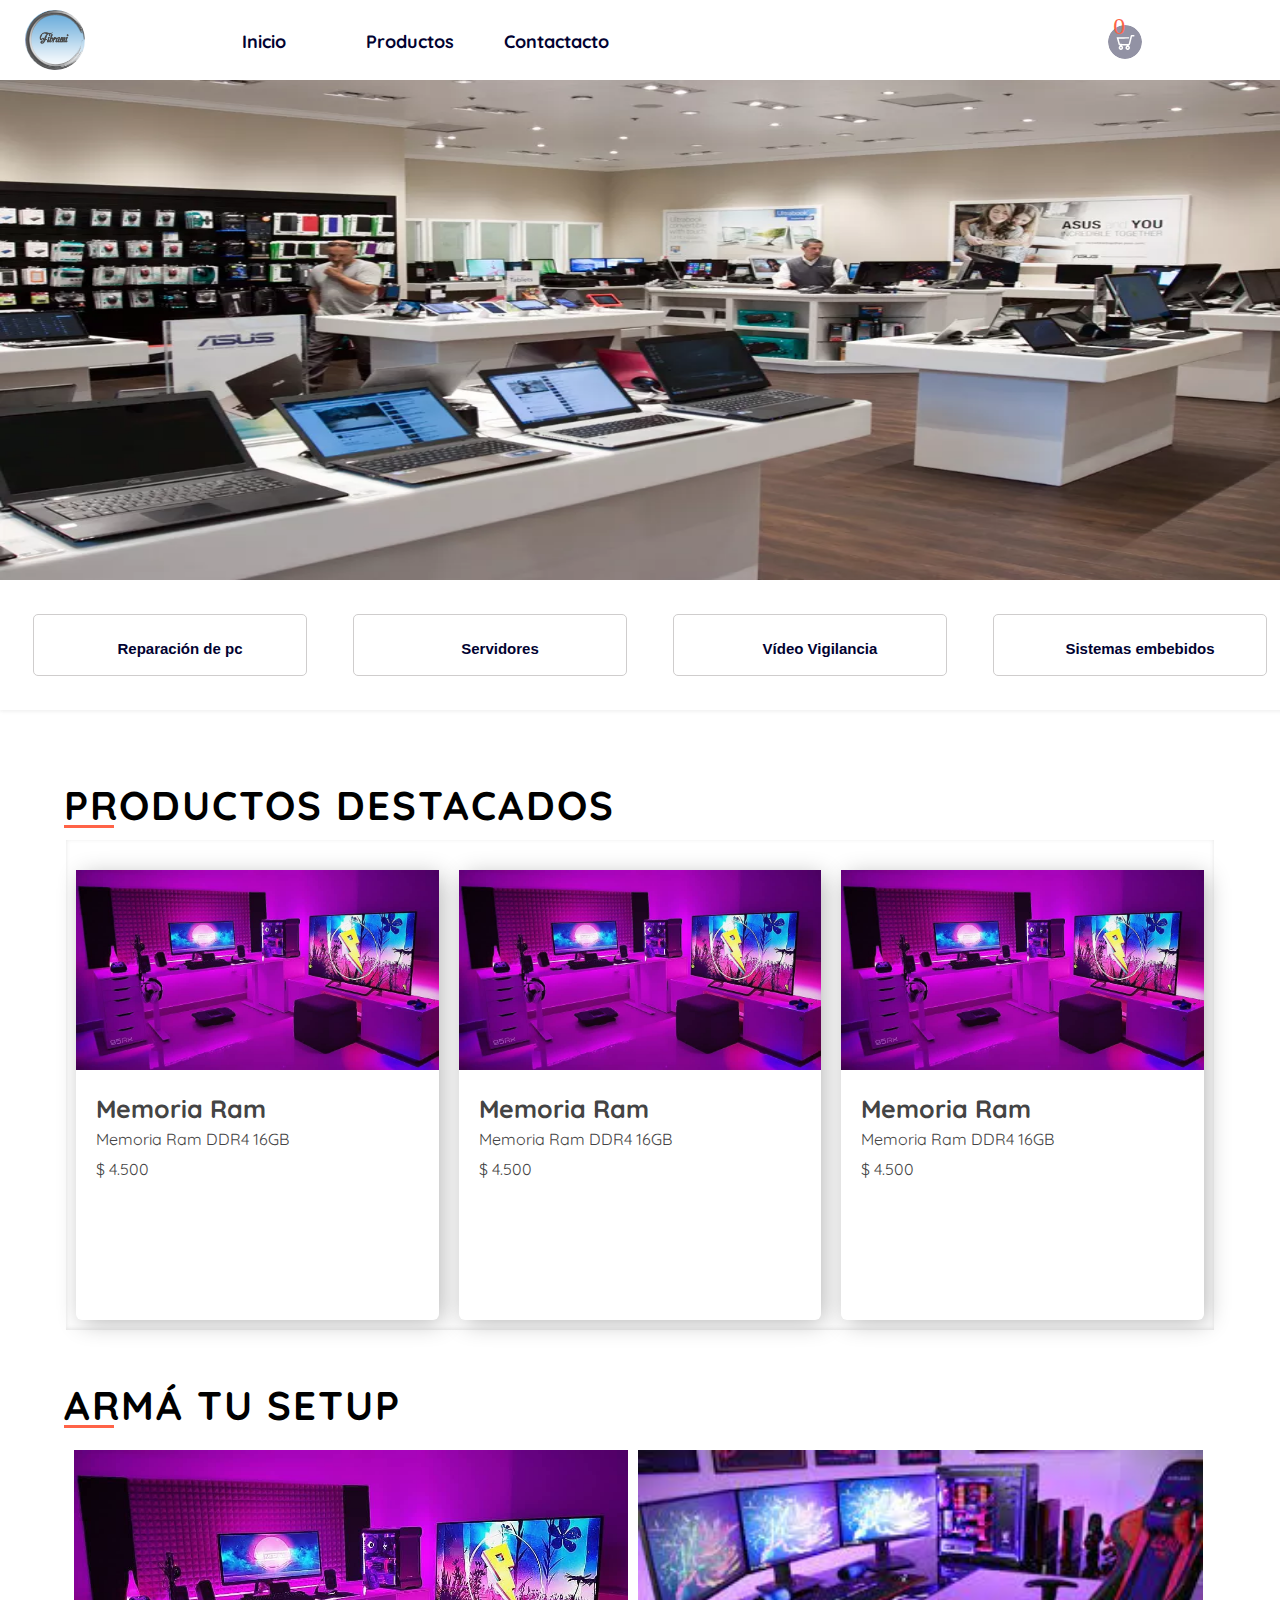
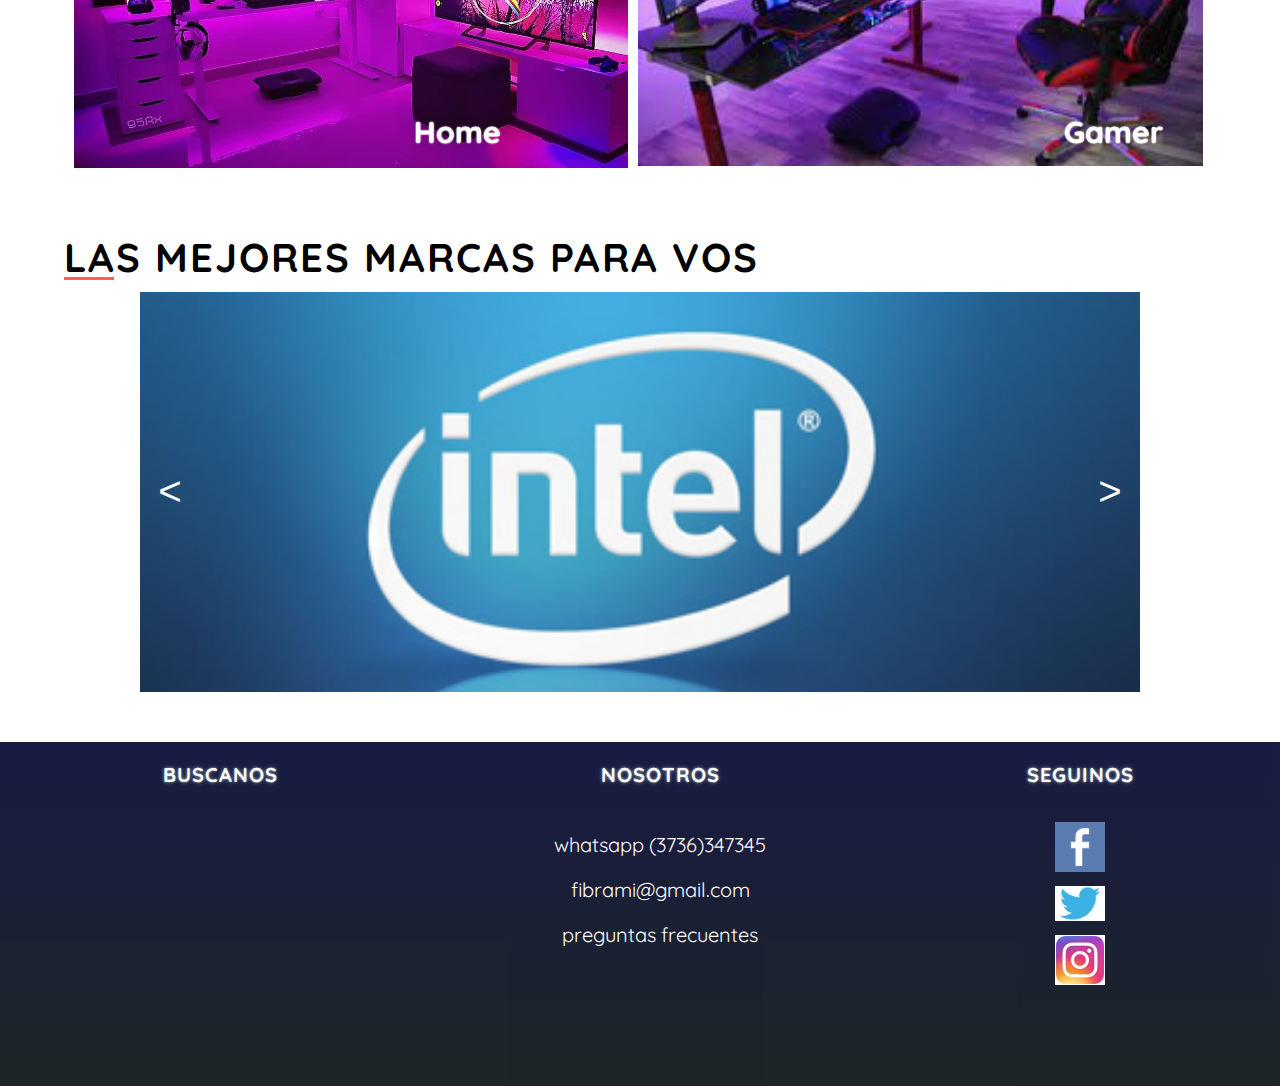
<file: index.html>
<!DOCTYPE html>
<html lang="en">

<head>
    <meta charset="UTF-8">
    <meta http-equiv="X-UA-Compatible" content="IE=edge">
    <meta name="viewport" content="width=device-width, initial-scale=1.0">
    <!-- fontawesome -->
    <link rel="stylesheet" href="https://cdnjs.cloudflare.com/ajax/libs/font-awesome/5.15.3/css/all.min.css"
        integrity="sha512-iBBXm8fW90+nuLcSKlbmrPcLa0OT92xO1BIsZ+ywDWZCvqsWgccV3gFoRBv0z+8dLJgyAHIhR35VZc2oM/gI1w=="
        crossorigin="anonymous" />
    <!-- hojas de stilos -->
    <link rel="stylesheet" href="assets/css/style.css">



    <title>Fibrami</title>
</head>

<body>
    <header id="header">

        <div id="logo">
            <img src="assets/img/fibrami.png" alt="logo">
        </div>
        <div id="navbar">
            <ul>
                <li>
                    <a href="">Inicio</a>
                </li>
                <li>
                    <a href="">Productos</a>

                    <!-- <ul>
                        <li>
                            Computadoras
                        </li>
                        <li>
                            Microprocesadores
                        </li>
                        <li>
                            Mothearboard
                        </li>
                        <li>
                            Almacenamiento
                        </li>
                        <li>
                            Monitores
                        </li>
                    </ul> -->
                </li>
                <li>
                    <a href="">Contactacto</a>

                </li>
            </ul>
        </div>

        <div id="shopping-cart" >
            <div onclick="showCard()">
                <img src="assets/img/cart.svg" alt="cart">
                <span id="cart">
                    
                </span>
            </div>
        </div>

    </header>

    <div id="banner-primary">
        <img src="assets/img/banner6.webp" alt="">
    </div>


    <!-- servicios -->
    <section id="services">

        <div class="card-services">
            <h3> <i class="fas fa-desktop"></i> Reparación de pc</h3>
        </div>

        <div class="card-services">
            <h3> <i class="fas fa-server"></i> Servidores</h3>
        </div>

        <div class="card-services">
            <h3><i class="fas fa-video"></i> Vídeo Vigilancia</h3>
        </div>

        <div class="card-services">
            <h3> <i class="fas fa-microchip"></i> Sistemas embebidos </h3>
        </div>


    </section>

    <!-- productos -->
    <section class="wrap">

        <div id="content-categories">
            <div class="category-products">
                <div class="title-section">
                    <h1><strong>Productos</strong> destacados</h1>
                </div>
                <div class="content-product" id="producDesctados">

                </div>
            </div>
        </div>

    </section>


    <!-- setup -->

    <section class="wrap">
        <div class="title-section">
            <h1>Armá tu setup</h1>
        </div>

        <div class="setup">
            <div class="setup-content">

                <div class="setup-card">
                    <img src="assets/img/setup.jpg" alt="">
                    <h3 class="title-right">Home</h3>
                </div>

                <div class="setup-card">
                    <img src="assets/img/setup2.jpg" alt="">
                    <h3 class="title-left">Gamer</h3>
                </div>

            </div>
        </div>
    </section>

    <!-- banner  marcas -->
    <section class="wrap">
        <div class="title-section">
            <h1>Las mejores marcas para vos</h1>
        </div>
        <div class="container-slider">
            <div class="slider" id="slider">
                <div class="slider-section">
                    <img src="assets/img/intel.jpg" alt="" class="slider-img">
                </div>
                <div class="slider-section">
                    <img src="assets/img/amd.jpg" alt="" class="slider-img">
                </div>
                <div class="slider-section">
                    <img src="assets/img/ati.jpg" alt="" class="slider-img">
                </div>
                <div class="slider-section">
                    <img src="assets/img/nvidia.jpg" alt="" class="slider-img">
                </div>
            </div>
            <div class="slider-btn slider-btn-right" id="btn-right">
                < </div>
                    <div class="slider-btn slider-btn-left" id="btn-left"> > </div>
            </div>
    </section>



    <!-- <section class="wrap">
        <div class="trademarks-content">
            <div class="title-section">
                <h1><strong>Las mejores</strong> marcas para vos</h1>
            </div>
            <div class="trademarks">

                <div class="card-trademarks intel">
                    <img src="assets/img/intel.jpg" alt="">
                </div>

                <div class="card-trademarks amd">
                    <img src="assets/img/amd.jpg" alt="">
                </div>

                <div class="card-trademarks ati">
                    <img src="assets/img/ati.jpg" alt="">
                </div>


                <div class="card-trademarks nvidia">
                    <img src="assets/img/nvidia.jpg" alt="">
                </div>
            </div>
        </div>

    </section> -->

    <section id="footer">
        <div class="buscanos">
            <h3>buscanos</h3>
            <iframe
                src="https://www.google.com/maps/embed?pb=!1m18!1m12!1m3!1d55828.27605191243!2d-68.25680788300888!3d-29.00907684698633!2m3!1f0!2f0!3f0!3m2!1i1024!2i768!4f13.1!3m3!1m2!1s0x969c5431414c0101%3A0x9b169128ead0ec1e!2sVilla%20Castelli%2C%20La%20Rioja!5e0!3m2!1ses-419!2sar!4v1616956296651!5m2!1ses-419!2sar"
                width="400" height="250" style="border:0;" allowfullscreen="" loading="lazy"></iframe>
        </div>

        <div class="nosotros">
            <h3>nosotros</h3>
            <p>whatsapp (3736)347345</p>
            <p>fibrami@gmail.com</p>
            <p>preguntas frecuentes</p>
        </div>

        <div class="redes">
            <h3>Seguinos</h3>
            <strong><img src="assets/img/facebook.png" alt="facebook"></strong>
            <strong><img src="assets/img/twitter.jpeg" alt="twitter"></strong>
            <strong><img src="assets/img/instagram.jpg" alt="instagram"></strong>
        </div>
    </section>

    
    <!-- modal carrito de compras -->
    <section id="modal-container">
        <div class="modal-content">
            <h3>Carrito</h3>
            <div id="modal-products">
            </div>
            <div class="btn-modal">
                <button class="btn-comprar">Comprar</button>
                <button onclick="closeModal()" class="btn-cancelar">cerrar</button>
            </div>
        </div>
    </section>

    <!-- archivos js -->
    <script src="assets/js/banner.js"></script>
    <script src="assets/js/shopping-cart.js"></script>
</body>

</html>



<!-- <div class="category-products">
    <div class="title-section">
        <h1><strong>Productos</strong> destacados</h1>
    </div>
    <div class="content-product">
        <div class="card-product">
            <div class="card-header">
                <img src="assets/img/setup.jpg" alt="">
            </div>

            <div class="card-content">
                <h3>Memoria Ram</h3>
                <p>Memoria Ram DDR4 16GB</p>
                <p>$ 4.500</p>

            </div>
            <div class="card-footer">
                <p class="product-icon">
                    <span>
                        <i class="far fa-eye"></i>
                        <i id="cart-shopping" class="fas fa-shopping-cart"></i>
                        <i class="fas fa-share-alt"></i>
                    </span>
                </p>
                <p class="product-start">
                    <span>
                        <i class="fas fa-star"></i>
                        <i class="fas fa-star"></i>
                        <i class="fas fa-star"></i>
                        <i class="fas fa-star"></i>
                        <i class="fas fa-star"></i>
                    </span>
                </p>
            </div>

        </div>
    </div>
</div>  -->
</file>
<file: assets/css/style.css>
@import url("https://fonts.googleapis.com/css2?family=Quicksand:wght@300&display=swap");
:root {
  --color-primary: linear-gradient(
    0deg,
    rgba(3, 14, 14, 1) 0%,
    rgb(1, 2, 49) 100%
  );
  --color-secondary: white;
}

* {
  margin: 0px;
  padding: 0px;
  font-family: "Quicksand", sans-serif;
}

.wrap {
  width: 90%;
  margin: 0px auto;
  margin-top: 50px;
}

#header {
 
  z-index: 1;
  width: 100%;
  height: 80px;

  display: grid;
  grid-template-columns: repeat(6, 1fr);
  grid-column-gap: 20px;
}
#header #logo {
  display: block;
  grid-column: span 1;
}

#header img {
  padding: 10px;
  opacity: 0.7;
  margin-left: 15px;
  width: 60px;
  border-radius: 999px;
}

#header #navbar {
  grid-column: span 4;
  color: var(--color-tertiary);
  font-weight: bolder;
}

#header #navbar ul {
  display: flex;
  list-style: none;
  flex-wrap: wrap;
  justify-content: start;
}

#header #navbar ul li {
  align-items: center;
  flex-basis: 10%;
  margin-top: 10px;
  padding: 20px;
}
#header #navbar ul li a {
  padding: 5px;
  text-decoration: none;
  font-size: 18px;
  color: rgb(1, 2, 49);
  transition: all 0.5s;
}
#header #navbar ul li:hover a {
  border-top: 3px solid tomato;
  border-bottom: 3px solid tomato;
}
#header #shopping-cart {
  grid-column: span 1;
}
#shopping-cart div{
  position: absolute;
}
#shopping-cart img {
  margin-top: 15px;
  width: 50%;
}
#shopping-cart p{
  position: relative;
  top: -60px;

  right: -30px;
  font-family: Impact;
  font-weight: lighter;
  color: tomato;
  font-size: 24px;
  
}


/* banner principal */
#banner-primary {
  width: 100%;
  height: 500px;
  border-radius: 50px;
}

#banner-primary img {
  width: 100%;
  height: 500px;
}

/* servicios */

#services {
  width: 100%;
  padding: 10px;
  min-height: 110px;
  display: grid;
  grid-template-columns: repeat(4, 1fr);
  align-items: center;
  box-shadow: 0px 0px 4px #eeeeee, 0px 0px 6px #eeeeee;
}

#services .card-services {
  grid-column: span 1;
  height: 60px;
  width: 85%;
  margin: 0px auto;
  text-align: center;
  border: 1px solid rgb(207, 205, 205);
  border-radius: 5px;
  cursor: pointer;
  background-color: var(--color-secondary);
  box-shadow: 0px 0px 4px var(--color-secondary), 0px 0px 7px var(--color-secondary);
  transition: all 0.5s;

}

#services .card-services:hover {
  transform: scale(1.1);

  border-bottom: 2px solid tomato;
}

#services .card-services span {
  font-size: 10px;
  font-family: sans-serif;
}

#services .card-services h3 {
  font-family: "Lucida Grande", "Lucida Sans", Arial, sans-serif;
  line-height: 60px;
  font-size: 15px;
  color: rgb(1, 2, 49);
}
#services .card-services i {
  font-size: 25px;
  margin-right: 20px;
  color: tomato;
}

.title-section {
  width: 100%;
  height: 50px;
  position: relative;
  color: var(--color-primary);
  text-align: left;
  line-height: 50px;
  font-family: sans-serif;
  font-weight: lighter;
  font-size: 20px;
  text-transform: uppercase;
  letter-spacing: 2px;
  border-radius: 6px 6px 0 0;
  margin-bottom: 10px;
}

.title-section::after {
  content: "";
  width: 50px;
  border-bottom: 3px solid tomato;
  position: absolute;
  top: 45px;
  color: tomato;
}

.category-products {
  margin-top: 70px;
  margin-bottom: 20px;
}

.category-products .content-product {
  width: 98%;
  display: grid;
  margin: 0px auto;
  grid-template-columns: repeat(3, 1fr);
  grid-column-gap: 20px;
  padding: 10px;

  -webkit-box-shadow: inset 0px -1px 4px 0px rgba(194, 194, 194, 0.45);
  -moz-box-shadow: inset 0px -1px 4px 0px rgba(194, 194, 194, 0.45);
  box-shadow: inset 0px -1px 4px 0px rgba(194, 194, 194, 0.45);
}

.card-product {
  height: 450px;
  border-radius: 6px;
  margin-top: 20px;
  background-color: var(--color-secondary);
  box-shadow: 4px 4px 25px -2px rgba(0, 0, 0, 0.3);
  transition: all 0.5s;
}

.card-product:hover {
  transform: scale(1.025);
}

.card-product .card-header img {
  width: 100%;
  margin: 0px auto;
  height: 200px;
}

.card-product .card-content {
  width: 90%;
  padding: 20px;
  margin: 0px auto;
  color: #444444;
  line-height: 30px;
}

.card-product .card-content h3 {
  font-size: 25px;
  font-weight: bold;
}

.card-product .card-footer {
  width: 90%;
  margin: 0px auto;
  text-align: center;
}

.card-footer span i {
  font-size: 25px;
}

.card-product .card-footer .product-icon span i {
  margin: 0px 10px;
  font-size: 30px;
  cursor: pointer;
  transition: all 0.5s;
}
.card-product .card-footer .product-icon span i:hover {
  color: tomato;
  transform: scale(1.3);
}

.card-product .card-footer .product-start {
  text-align: center;
  margin-top: 30px;
}

.card-product .card-footer .product-start i {
  color: #ffce00;
}

/* setup */

.setup-content {
  width: 100%;
  display: flex;
  flex-direction: row;
  flex-wrap: wrap;
}

.setup-content .setup-card {
  flex-basis: 49%;
  position: relative;
  background-color: var(--color-secondary);
}
.setup-content .setup-card img {
  width: 100%;
  margin: 10px;
  cursor: pointer;
}
.setup-content .setup-card h3 {
  position: absolute;
  font-size: 30px;
  top: 80%;
  color: var(--color-secondary);
  text-shadow: 0px 0px 1px white, 0px 0px 2px white;
}
.setup-card .title-right {
  left: 350px;
}

.setup-card .title-left {
  right: 30px;
}

/* marcas */

.container-slider {
  width: 100%;
  max-width: 1000px;
  margin: auto;
  overflow: hidden;
  position: relative;
}

.slider {
  display: flex;
  width: 400%;
  height: 400px;
  margin-left: -100%;
}

.slider-section {
  width: 100%;
}

.slider-img {
  display: block;
  width: 100%;
  height: 100%;
  object-fit: cover;
}
.slider-img img {
  box-shadow: 0px 0px 4px white, 0px 0px 8px white, 0px 0px 12px white,
    0px 0px 16px white;
  opacity: 0.5;
}
.slider-btn {
  position: absolute;
  width: 40px;
  height: 40px;
  color: var(--color-secondary);
  top: 50%;
  transform: translateY(-50%);
  font-family: monospace;
  font-size: 40px;
  text-align: center;
  cursor: pointer;
}
.slider-btn:hover {
}

.slider-btn-right {
  left: 10px;
}
.slider-btn-left {
  right: 10px;
}

/* footer */

#footer {
  width: 100%;
  height: auto;
  margin-top: 50px;
  background: var(--color-primary);

  opacity: 0.9;

  display: grid;
  grid-template-columns: repeat(3, 1fr);
  grid-column-gap: 20px;
  text-align: center;
}

#footer p {
  margin: 0px auto;
  color: var(--color-secondary);
}

#footer div {
  margin: 20px;
  color: var(--color-secondary);
}

#footer h3 {
  width: 60%;
  height: 30px;
  margin: 0px auto;
  margin-bottom: 20px;

  border-radius: 6px;

  font-size: 20px;
  text-align: center;
  text-transform: uppercase;
  letter-spacing: 1px;
  text-shadow: 0px 0px 2px slategray, 0px 0px 4px slategray;
}

.nosotros p {
  padding-top: 20px;
  font-size: 20px;
}

#footer .redes {
  display: flex;
  flex-direction: column;
  flex-wrap: wrap;
}

#footer strong img {
  width: 50px;
  margin-top: 10px;
  cursor: pointer;
}

/* css para el modal de productos */
#modal-container {
  position: fixed;
  top: 0px;
  width: 100%;
  height: 100vh;
  z-index: 10;
  display: none;
  /* opacity: 0.9; */
}

#modal-container .modal-content {
  width: 60%;
  height: 400px;
  margin: 0px auto;
  margin-top: 10px;
  padding: 10px;
  background: var(--color-secondary);
  border-radius: 10px;
  box-shadow: 0px 0px 4px white;
}

.modal-content h3 {
  width: 100px;
  padding: 10px;
  margin-left: 20px;
  border-bottom: 2px solid #444444;
  text-align: center;
}
#modal-products{
    height: 300px;
    overflow-y: scroll;
}
.modal-product{
    display: flex;
    padding: 30px;
    
}
.modal-product img{
    width: 15%;
    height: 80px;
}

.modal-product .product-description{
    margin-left: 20px;
}
.product-description h4{
    font-size: 20px;
}
.product-description h4 i{
    cursor: pointer;
    color: red;
}
.product-description h4 i::after{
    content: "quitar";
    padding: 2px;
    border-radius: 8px;
    background-color: red;
    color: var(--color-secondary);
    margin-left: 3px;
    opacity: 0;
    transition: all 0.2s;
}
.product-description h4 i:hover::after{
    opacity: 1;
}
.product-description p{
    font-size: 18px;
    margin-top: 2px;
}

.product-description p input{
    width: 28px;
    height: 20px;
    margin-left: 10px;
}
.modal-content .btn-modal{
    text-align: right;
    padding: 10px;
}
.btn-modal button{
    height: 40px;
    border: none;
    font-weight: bold;
    color: var(--color-secondary);
    font-size: 18px;
    cursor: pointer;
}

.btn-comprar{
    width: 150px;
    background: #0B5ED7;
}
.btn-cancelar{
    background:tomato;
    width: 100px;
}

.btn button:hover{
    background-color: #1057c2;
}
</file>
